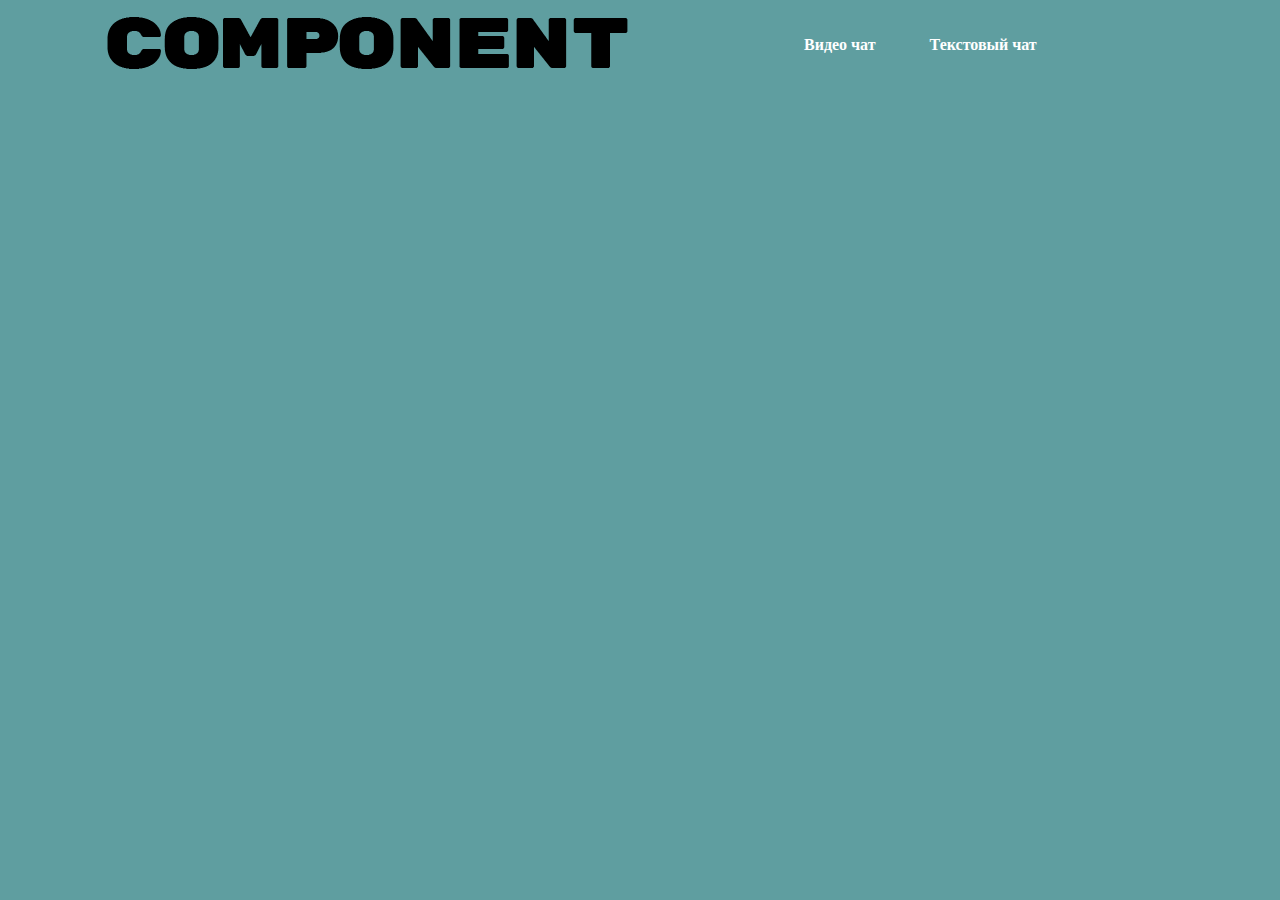
<file: index.html>
<!DOCTYPE html>
<html lang="en">
<head>
  <meta charset="UTF-8">
  <meta name="viewport" content="width=device-width, initial-scale=1.0">
  <title>Component</title>
  <style>
    body {
background-color: cadetblue;
    height: 100vh;
}
    *{
      margin: 0; padding: 0;
    }
    a{
      color: rgb(255, 255, 255);
      font-weight: bold;
      transition: 0.5s ease;
      text-decoration: none;
    }
    a:hover{
      text-decoration: underline;
      transition: 0.5s ease;
    }
    header{
  background-image: linear-gradient(
    23deg,
    hsl(212deg 100% 25%) 88%,
    hsl(197deg 100% 30%) 98%,
    );
    height: 100vh;
}
  </style>
</head>
<body>
  <header style=" height: 100px;">
    <img style="position: relative; top: -330px;" src="img/component-none-fone.png" alt="">
    <a style="position: relative; top: -750px;" href="camera.html">Видео чат</a>
    <a style="position: relative; top: -750px;margin-left: 50px;" href="Chat.html">Текстовый чат</a>
  </header>

</body>
</html>
</file>
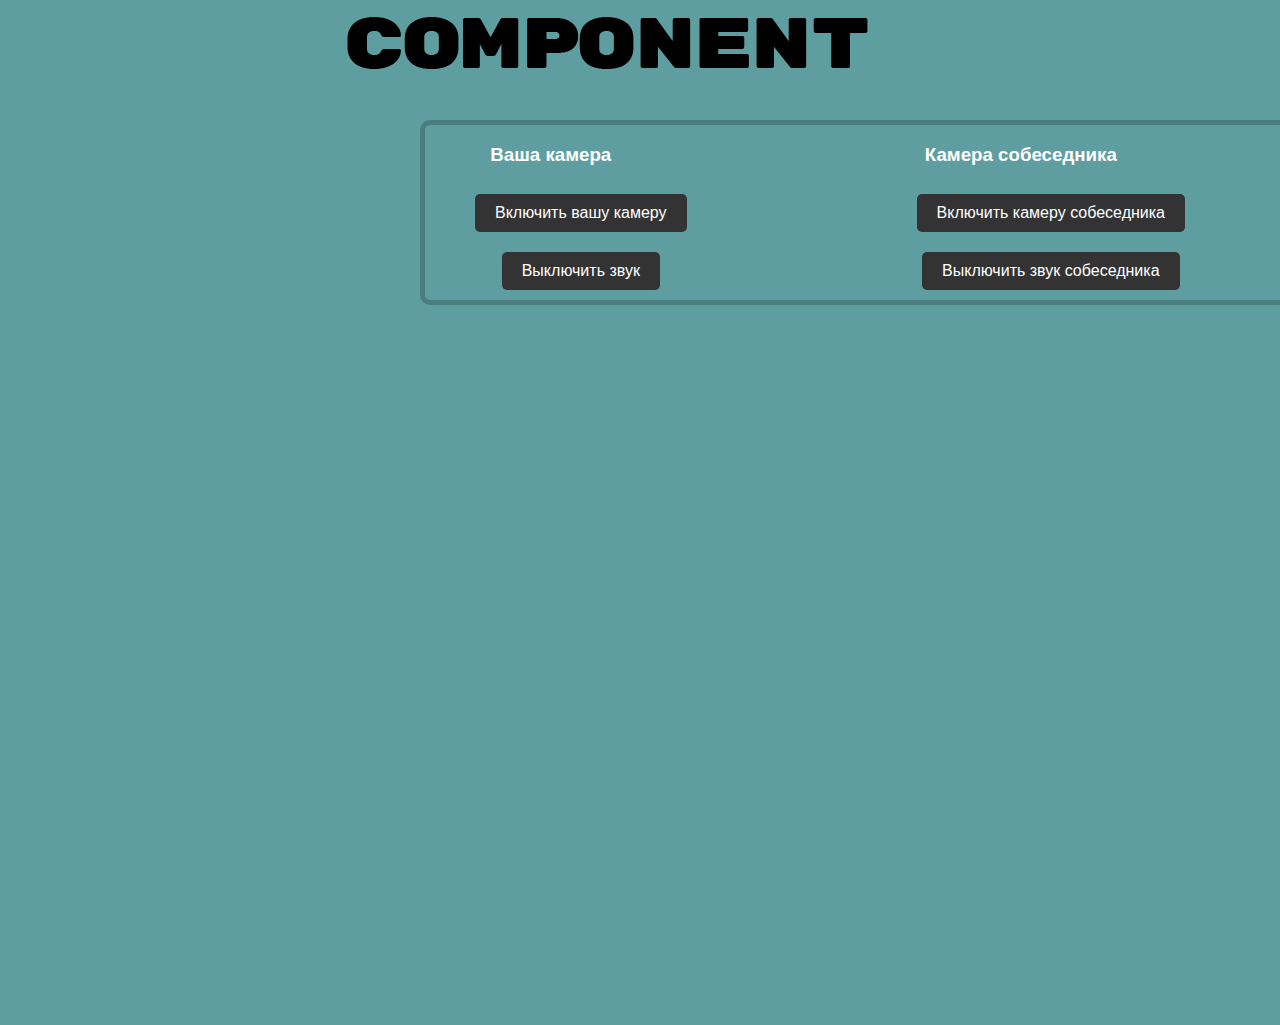
<file: camera.html>
<!DOCTYPE html>
<html lang="ru">
<head>
<meta charset="UTF-8">
<meta name="viewport" content="width=device-width, initial-scale=1.0">
<title>Видео и аудио через веб-камеру</title>
<style>
    body {
        font-family: Arial, sans-serif;
        text-align: center;
        background-color: cadetblue;

        padding: 20px;
        margin: 0;
        color: white;
    }
    header {
        text-align: center;
    }
    img {
        display: block;
        margin: 0 auto;
        
       }
    .video-container {
        display: flex;
        justify-content: center;
        align-items: center;
        flex-wrap: wrap;
        gap: 20px;
        top: -700px;
        width: 1000px;
        left: 400px;
        position: relative;
        /* background-color: rgb(0, 0, 0); */
        border: 5px solid black;
        border-radius: 10px;
        border-color: rgba(0, 0, 0, 0.205);
    }
    video {
        width: 100%;
        margin-left: 10px;
        max-width: 320px;
        display: none;
        border-radius: 10px;
        box-shadow: 0 2px 4px rgba(0, 0, 0, 0.2);
    }
    button {
    padding: 10px 20px;
    margin: 10px;
  margin-right: 200px;
    font-size: 16px;
    border: none;
    border-radius: 5px;
    background-color: #333333;
    color: white;
    cursor: pointer;
    transition: background-color 0.3s, transform 0.3s;
}

button.active {
    background-color: #ff3737;
}

button:hover {
    background-color: #333333;
    transform: scale(1.1);
}
h3{
  margin-right: 250px;
}
</style>
</head>
<body>
  
    <header>
        <img  style="position: relative; top: -350px;" src="/img/component-none-fone.png" alt="Логотип">
    </header>

    <div class="video-container">
        <div>
            <h3>Ваша камера</h3>
            <video id="localVideo" autoplay></video>
            <button id="toggleCamera">Включить вашу камеру</button>
            <Br>
            <button id="toggleAudio">Выключить звук</button>
        </div>
        <div>
            <h3>Камера собеседника</h3>
            <video id="remoteVideo" autoplay></video>
            <button id="toggleRemoteCamera">Включить камеру собеседника</button>
            <br>
            <button id="toggleRemoteAudio">Выключить звук собеседника</button>
        </div>
    </div>

    <script>
        const localVideoElement = document.getElementById('localVideo');
        const remoteVideoElement = document.getElementById('remoteVideo');
        const toggleCameraButton = document.getElementById('toggleCamera');
        const toggleRemoteCameraButton = document.getElementById('toggleRemoteCamera');
        const toggleAudioButton = document.getElementById('toggleAudio');
        const toggleRemoteAudioButton = document.getElementById('toggleRemoteAudio');
        let localStream = null;
        let remoteStream = null;

        toggleCameraButton.addEventListener('click', function() {
            if (!localStream) {
                navigator.mediaDevices.getUserMedia({ video: true, audio: true })
                    .then(function(mediaStream) {
                        localStream = mediaStream;
                        localVideoElement.srcObject = localStream;
                        localVideoElement.style.display = 'block';
                        toggleCameraButton.textContent = 'Выключить вашу камеру';
                        toggleCameraButton.classList.add('active');
                    })
                    .catch(function(error) {
                        console.log('Ошибка при получении потока: ' + error);
                    });
            } else {
                localStream.getTracks().forEach(function(track) {
                    track.stop();
                });
                localVideoElement.srcObject = null;
                localVideoElement.style.display = 'none';
                toggleCameraButton.textContent = 'Включить вашу камеру';
                toggleCameraButton.classList.remove('active');
                localStream = null;
            }
        });

        toggleRemoteCameraButton.addEventListener('click', function() {
            if (!remoteStream) {
                navigator.mediaDevices.getUserMedia({ video: true, audio: true })
                    .then(function(mediaStream) {
                        remoteStream = mediaStream;
                        remoteVideoElement.srcObject = remoteStream;
                        remoteVideoElement.style.display = 'block';
                        toggleRemoteCameraButton.textContent = 'Выключить камеру собеседника';
                        toggleRemoteCameraButton.classList.add('active');
                    })
                    .catch(function(error) {
                        console.log('Ошибка при получении потока: ' + error);
                    });
            } else {
                remoteStream.getTracks().forEach(function(track) {
                    track.stop();
                });
                remoteVideoElement.srcObject = null;
                remoteVideoElement.style.display = 'none';
                toggleRemoteCameraButton.textContent = 'Включить камеру собеседника';
                toggleRemoteCameraButton.classList.remove('active');
                remoteStream = null;
            }
        });

        toggleAudioButton.addEventListener('click', function() {
            localStream.getAudioTracks().forEach(function(track) {
                track.enabled = !track.enabled;
                toggleAudioButton.textContent = track.enabled ? 'Выключить звук' : 'Включить звук';
                toggleAudioButton.classList.toggle('active');
            });
        });

        toggleRemoteAudioButton.addEventListener('click', function() {
            remoteStream.getAudioTracks().forEach(function(track) {
                track.enabled = !track.enabled;
                toggleRemoteAudioButton.textContent = track.enabled ? 'Выключить звук собеседника' : 'Включить звук собеседника';
                toggleRemoteAudioButton.classList.toggle('active');
            });
        });
    </script>
</body>
</html>
</file>
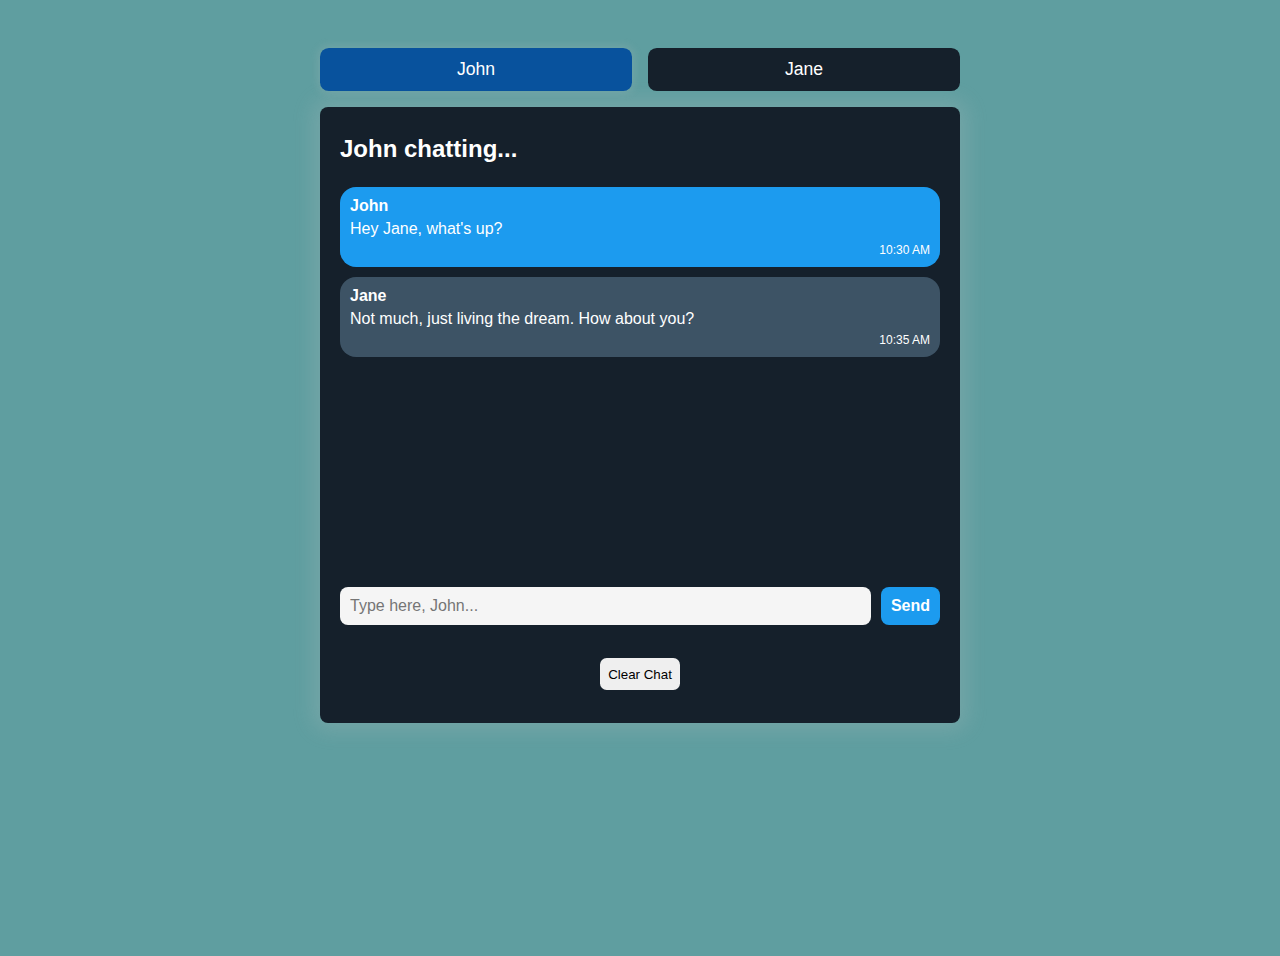
<file: Chat.html>
<!DOCTYPE html>
<html lang="en">

<head>
  <meta charset="UTF-8" />
  <meta name="viewport" content="width=device-width, initial-scale=1.0" />
  <title>Chat App</title>
  <link rel="stylesheet" href="chat.css" />
</head>

<body>
  <div class="person-selector">
    <button class="button person-selector-button active-person" id="john-selector">John</button>
    <button class="button person-selector-button" id="jane-selector">Jane</button>
  </div>
  <div class="chat-container">
    <h2 class="chat-header">John chatting...</h2>

    <div class="chat-messages">
      <div class="message blue-bg">
        <div class="message-sender">John</div>
        <div class="message-text">Hey Jane, what's up?</div>
        <div class="message-timestamp">10:30 AM</div>
      </div>
      <div class="message gray-bg">
        <div class="message-sender">Jane</div>
        <div class="message-text">Not much, just living the dream. How about you?</div>
        <div class="message-timestamp">10:35 AM</div>
      </div>
    </div>

    <form class="chat-input-form">
      <input type="text" class="chat-input" required placeholder="Type here, John..." />
      <button type="submit" class="button send-button">Send</button>
    </form>
    <button class="button clear-chat-button">Clear Chat</button>
  </div>

  <script src="app.js"></script>
</body>

</html>
</file>
<file: chat.css>
body {
  background-color: cadetblue;

  height: 100vh;
}

.button {
  border: none;
  padding: 0.625em;
  border-radius: 0.5em;
  cursor: pointer;
}

.button:hover {
  filter: brightness(0.9);
}

.button:active {
  transform: translateY(2px);
}

.person-selector {
  display: flex;
  justify-content: center;
  gap: 1em;
  margin: 3em auto 1em;
  max-width: 40em;
}

.person-selector-button {
  width: 100%;
  background-color: #15202b;
  color: #fff;
  font-size: 1.1em;
}

.active-person {
  background: #08529d;
  box-shadow: 0 0 0.5em 0.1em #c3c3c333;
}

.chat-container {
  background: #15202b;
  font-family: "Roboto", sans-serif;
  border-radius: 0.5em;
  padding: 0.5em 1.25em;
  margin: auto;
  max-width: 37.5em;
  height: 37.5em;
  box-shadow: 0 0 1.25em 0.5em #c3c3c333;
}

.chat-header {
  margin-bottom: 1em;
  color: #fff;
}

.chat-header h2 {
  font-size: 1.25em;
  font-weight: bold;
}

.chat-messages {
  height: 23em;
  overflow-y: scroll;
}

.chat-messages::-webkit-scrollbar {
  display: none;
}

.message {
  padding: 0.625em;
  border-radius: 1em;
  margin-bottom: 0.625em;
  display: flex;
  flex-direction: column;
  color: #fff;
}

.message-sender {
  font-weight: bold;
  margin-bottom: 0.31em;
}

.message-text {
  font-size: 1em;
  margin-bottom: 0.31em;
  word-wrap: break-word;
}

.message-timestamp {
  font-size: 0.75em;
  text-align: right;
}

.blue-bg {
  background-color: #1c9bef;
}

.gray-bg {
  background-color: #3d5365;
}

.chat-input-form {
  display: flex;
  align-items: center;
  margin-top: 2em;
  gap: 0.625em;
}

.chat-input {
  padding: 0.625em;
  border: none;
  border-radius: 0.5em;
  background-color: #f5f5f5;
  color: #333;
  font-size: 1em;
  flex-grow: 1;
}

.send-button {
  background-color: #1c9bef;
  color: #fff;
  font-size: 1em;
  font-weight: bold;
}

.clear-chat-button {
  display: block;
  margin: 2.5em auto;
}
</file>
